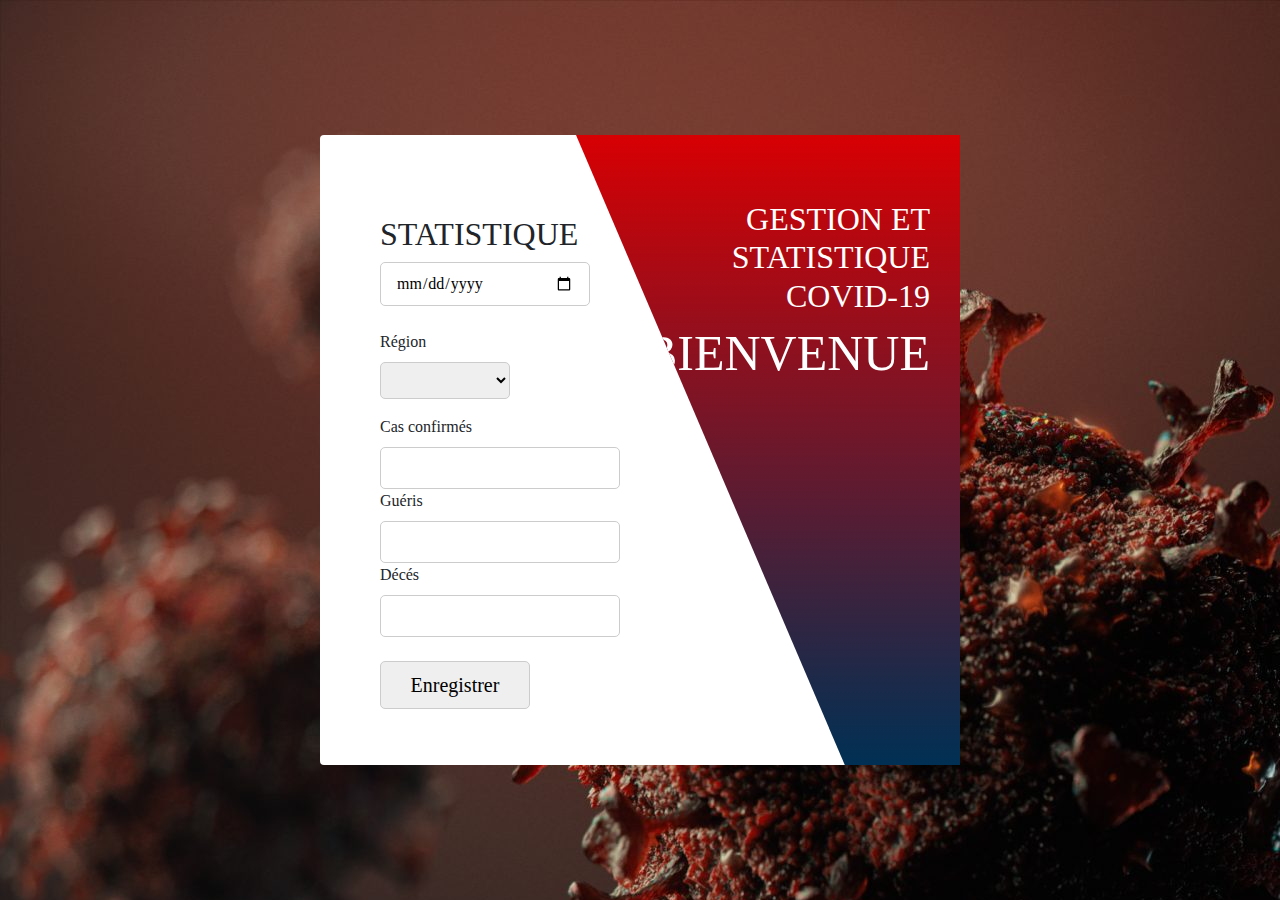
<file: Interface/Admin.html>
<!doctype html>
<html>
<head>
<meta charset="utf-8">
<meta name="viewport" content="width=device-width, initial-scale=1.0">
<link rel="stylesheet" href="bootstrap/css/bootstrap.css"/>
<link rel="stylesheet" href="bootstrap/css/bootstrap.min.css"/>
<link rel="shortcut icon" href="Img/modele-logo-rouge-covid-19_23-2148501246.jpg"/>
<title>Covid-19</title>
<link href="Style/Admin.css" rel="stylesheet" type="text/css">
</head>

<body>
		<div class="container-fluid1">
		<div class="form-container">
			<div class="form-body">
				<div class="header">
					<h2>STATISTIQUE</h2>
				</div>
				<br>
		<div class="form-group">
		<div class="input-group">
				<input type="date">
			</div>
		<br>
		<div class="input-group">
		<p>
       <label for="region">Région</label><br />
       <select name="region" id="region">
		    <option value="none"></option>
           <option value="Analamanga"> Analamanga</option>
           <option value="Atsinanana"> Atsinanana</option>
           <option value="Atsimo Andrefana"> Atsimo Andrefana</option>
           <option value="Atsimo Atsinanana"> Atsimo Atsinanana</option>
           <option value="Amoron’i Mania"> Amoron’i Mania</option>
           <option value="Analanjorofo"> Analanjorofo</option>
           <option value="Alaotra Mangoro"> Alaotra Mangoro</option>
           <option value="Androy"> Androy</option>
		   <option value="Anosy"> Anosy</option>
		   <option value="Betsiboka"> Betsiboka</option>
		   <option value="Bongolava"> Bongolava</option>
		   <option value="Boeny"> Boeny</option>
           <option value="Diana"> Diana</option>
           <option value="Haute Matsiatra"> Haute Matsiatra</option>
           <option value="Ihorombe"> Ihorombe</option>
		   <option value="Itasy"> Itasy</option>
           <option value="Menabe"> Menabe</option>
           <option value="Melaky"> Melaky</option>
           <option value="Sava"> Sava</option>
		   <option value="Sofia"> Sofia</option>
		   <option value="Vakinankaratra"> Vakinankaratra</option>
		   <option value="Vatovavy Fitovinany"> Vatovavy Fitovinany</option>
       </select>
   </p>
			</div>
			
			<div class="form">
				<label for="N.cas">Cas confirmés</label><br>
				<input type="number"><br>
				<label for="N.guéris">Guéris</label><br>
				<input type="number"><br>
				<label for="N.décés">Décés</label><br>
				<input type="number">
			</div>
			<br>
			<div class="input-group">
						<button><p1>Enregistrer</p1></button>
					</div>
				</div>
			</div>
			<div class="form-image">
			<div class="text">
				<h1>GESTION ET STATISTIQUE<br>COVID-19</h1>
				<h2>BIENVENUE</h2>
			</div>
			</div>
	</div>
</div>
</body>
</html>
</file>
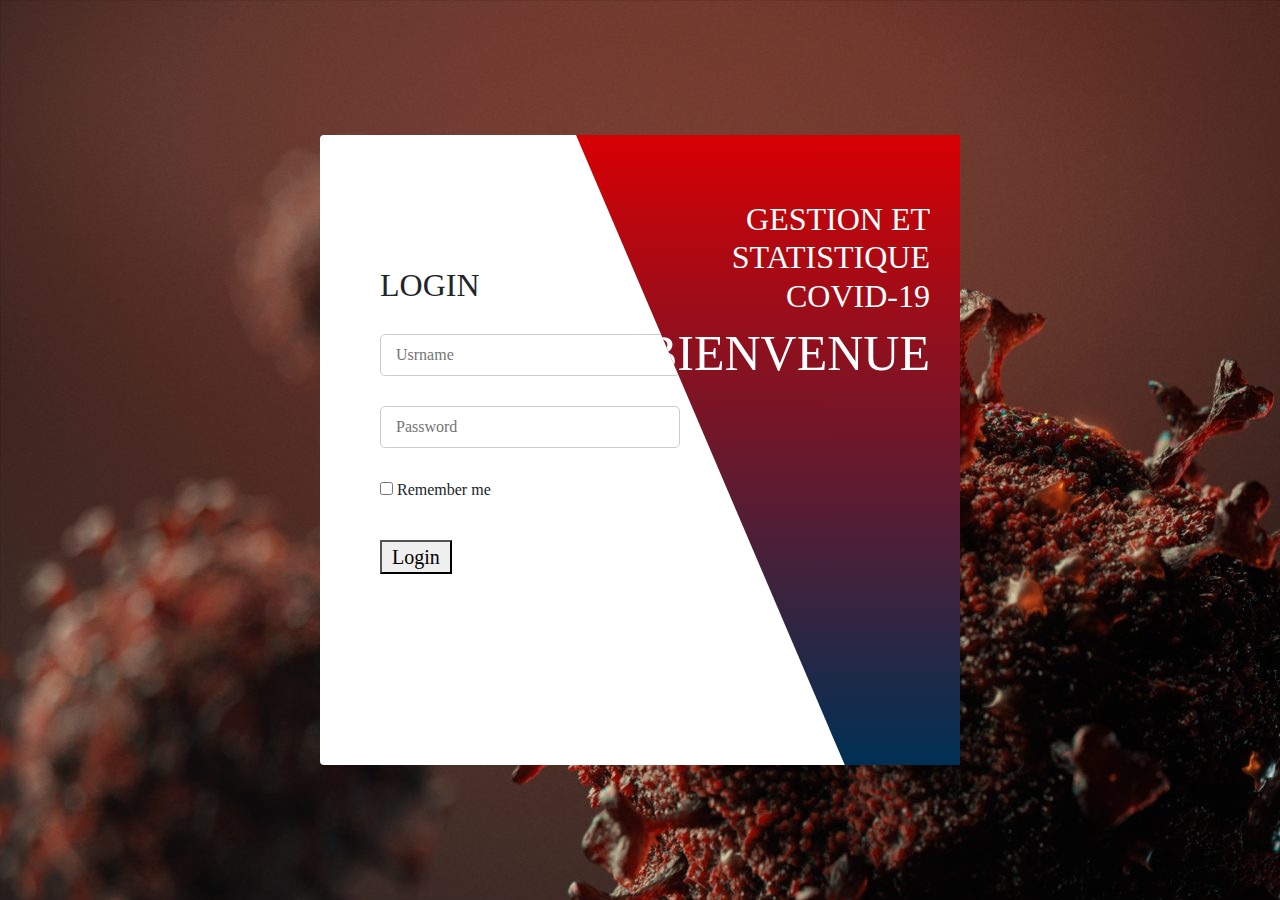
<file: Interface/Login.html>
<!doctype html>
<html>
<head>
<meta name="viewport" content="width=device-width, initial-scale=1.0">
<meta charset="utf-8">
<link rel="shortcut icon" href="Img/modele-logo-rouge-covid-19_23-2148501246.jpg"/>
<link rel="stylesheet" href="bootstrap/css/bootstrap.min.css"/>
<link rel="stylesheet"  href="bootstrap/css/bootstrap.css"/>
<title>Login</title>
<link href="Style/Login.css" rel="stylesheet" type="text/css">
</head>

<body>
	<form method="POST" action="liste.php">
	<section class="container-fluid">
		<div class="form-container">
			<div class="form-body">
				<div class="header">
					<h2>LOGIN</h2>
				</div>
				<div class="form-group">
					<div class="input-group">
						<input type="text" placeholder="Usrname">
					</div>
					<div class="input-group">
						<input type="password" placeholder="Password">
					</div>
					<div class="input-group flex">
						<div class="remember">
						<input type="checkbox" id="checkbox"><label for="checkbox">&nbsp;Remember me</label>
						</div>
					<div class="input-group">
						<button><p1>Login</p1></button>
					</div>
				</div>
				</div>
			</div>
			<div class="form-image">
			<div class="text">
				<h1>GESTION ET STATISTIQUE<br>COVID-19</h1>
				<h2>BIENVENUE</h2>
			</div>
			</div>
	</div>
</section>
</form>
</body>

</html>
</file>
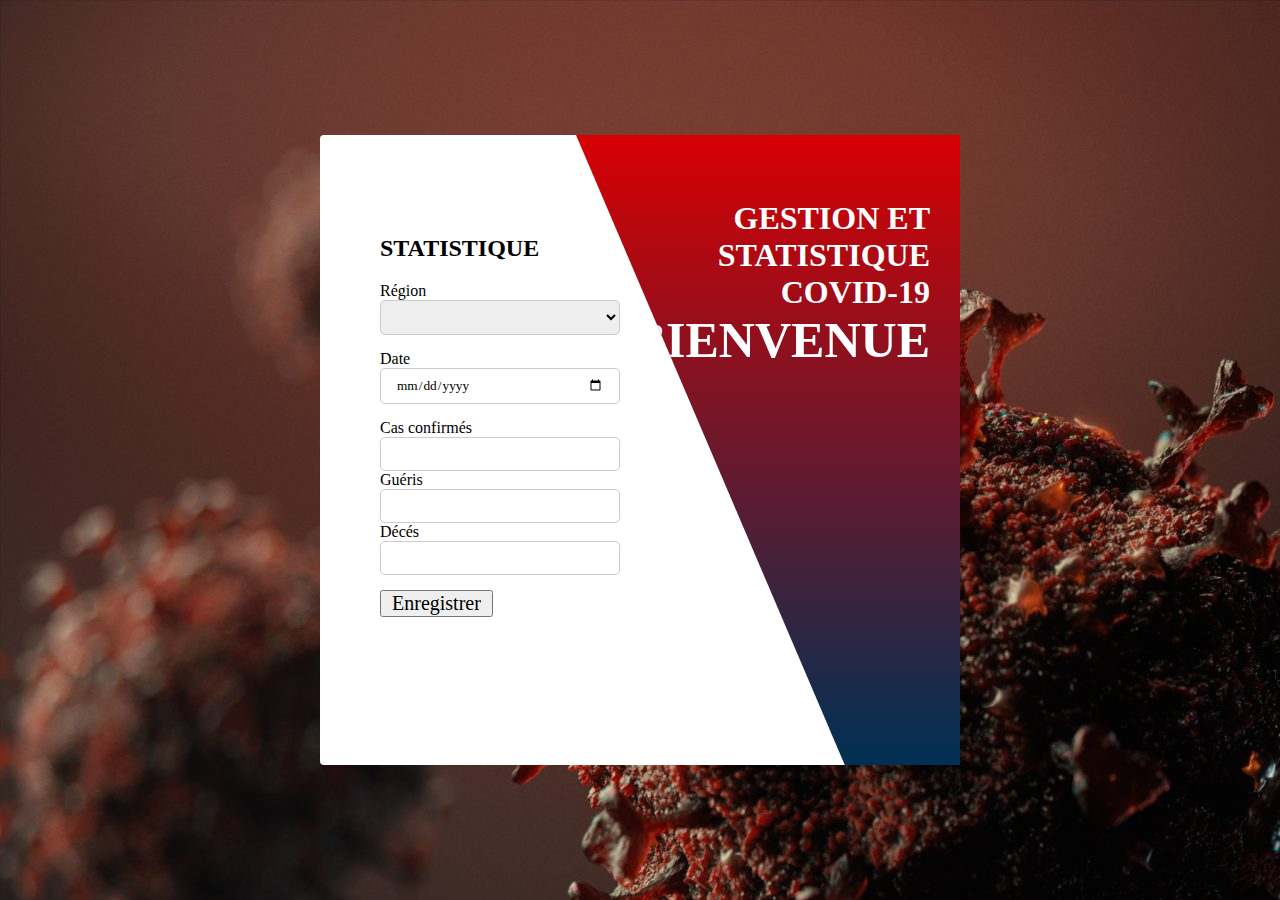
<file: Interface/test/Admin.html>
<!doctype html>
<html>
<head>
<meta charset="utf-8">
<meta name="viewport" content="width=device-width, initial-scale=1.0">
<link rel="shortcut icon" href="Img/modele-logo-rouge-covid-19_23-2148501246.jpg"/>
<title>Covid-19</title>
<link href="Style/Admin.css" rel="stylesheet" type="text/css">
</head>

<body>
		<div class="container-fluid1">
		<div class="form-container">
			<div class="form-body">
				<div class="header">
					<h2>STATISTIQUE</h2>
				</div>
		<div class="form-group">
		<div class="input-group">
		<p>
       <label for="region">Région</label><br />
       <select name="region" id="region">
		    <option value="none"></option>
           <option value="Analamanga"> Analamanga</option>
           <option value="Atsinanana"> Atsinanana</option>
           <option value="Atsimo Andrefana"> Atsimo Andrefana</option>
           <option value="Atsimo Atsinanana"> Atsimo Atsinanana</option>
           <option value="Amoron’i Mania"> Amoron’i Mania</option>
           <option value="Analanjorofo"> Analanjorofo</option>
           <option value="Alaotra Mangoro"> Alaotra Mangoro</option>
           <option value="Androy"> Androy</option>
		   <option value="Anosy"> Anosy</option>
		   <option value="Betsiboka"> Betsiboka</option>
		   <option value="Bongolava"> Bongolava</option>
		   <option value="Boeny"> Boeny</option>
           <option value="Diana"> Diana</option>
           <option value="Haute Matsiatra"> Haute Matsiatra</option>
           <option value="Ihorombe"> Ihorombe</option>
		   <option value="Itasy"> Itasy</option>
           <option value="Menabe"> Menabe</option>
           <option value="Melaky"> Melaky</option>
           <option value="Sava"> Sava</option>
		   <option value="Sofia"> Sofia</option>
		   <option value="Vakinankaratra"> Vakinankaratra</option>
		   <option value="Vatovavy Fitovinany"> Vatovavy Fitovinany</option>
       </select>
   </p>
			</div>
			<div class="input-group">
				<label for="date">Date</label><br>
				<input type="date">
			</div>
			<div class="form">
				<label for="N.cas">Cas confirmés</label><br>
				<input type="number"><br>
				<label for="N.guéris">Guéris</label><br>
				<input type="number"><br>
				<label for="N.décés">Décés</label><br>
				<input type="number">
			</div>
			<div class="input-group">
						<button><p1>Enregistrer</p1></button>
					</div>
				</div>
			</div>
			<div class="form-image">
			<div class="text">
				<h1>GESTION ET STATISTIQUE<br>COVID-19</h1>
				<h2>BIENVENUE</h2>
			</div>
			</div>
	</div>
</div>
</body>
</html>
</file>
<file: Interface/Style/Admin.css>
@charset "utf-8";
/* CSS Document */
*{
	padding: 0;
	margin: 0;
	box-sizing: border-box;
	font-family: century gothic;
}
body
{
	background-image: url("../Img/1.jpg");
	backface-visibility: hidden;
	
}
.container-fluid1
{
	display: flex;
	justify-content: center;
	align-items: center;
	height: 100vh;
}

.container-fluid1 .form-container
{
	position: absolute;
	display: flex;
	width: 50vw;
	height: 70vh;
	background: #fff;
	border-radius:  4px;
	
	
}

.container-fluid1 .form-image
{
	position: absolute;
	color: #fff;
	height: 100%;
	width: 60%;
	right: 0;
	background:linear-gradient(to bottom, #D70003 ,#003054);
	clip-path: polygon(0 0,100% 0,100% 100%,70% 100%);
}
.container-fluid1 .form-image .text h2{font-size: 50px;}
.container-fluid1 .form-image .text h1{margin-top: 35px;}
 .container-fluid1 .form-image .text
{
	position: absolute;
	right: 0;
	padding: 10px;
	text-align: right;
	margin:20px; 
}
.form-group
{
	
	margin: -95px 60px;
}
.form-group .input-group,
.form-group .input-group select
{
	width: 300px;
}
.form-body .header
{
	margin: 80px 60px;
}

.form-group .input-group input,
.form-group .input-group select
{
	width: 70%;
	padding: 8px 15px;
	outline: none;
	border-radius: 5px;
	border: 1px solid #CCC;
}
button
{
	font-size: 20px;
	width: 50%;
	padding: 8px 15px;
	border-radius: 5px;
	border: 1px solid #CCC;
}
p1
{
	margin: 10px 10px;
}
.form input,
.personne input
{
	width: 80%;
	padding: 8px 15px;
	outline: none;
	border-radius: 5px;
	border: 1px solid #CCC;
}
h1
{
	font-size: 32px;
}
</file>
<file: Interface/Style/Login.css>
@charset "utf-8";
/* CSS Document */
*{
	padding: 0;
	margin: 0;
	box-sizing: border-box;
	font-family: century gothic;
}
body
{
	background-image: url("../Img/1.jpg");
	backface-visibility: hidden;
	
}
.container-fluid
{
	display: flex;
	justify-content: center;
	align-items: center;
	height: 100vh;
}

.container-fluid .form-container
{
	position: absolute;
	display: flex;
	align-items: center;
	width: 50vw;
	height: 70vh;
	background: #fff;
	border-radius: 4px;
	
	
}
.container-fluid .form-image
{
	position: absolute;
	color: #fff;
	height: 100%;
	width: 60%;
	right: 0;
	background:linear-gradient(to bottom, #D70003 ,#003054);
	clip-path: polygon(0 0,100% 0,100% 100%,70% 100%);
}
.container-fluid .form-image .text h2{font-size: 50px;}
.container-fluid .form-image .text h1{margin-top: 35px;}
 .container-fluid .form-image .text
{
	position: absolute;
	right: 0;
	padding: 10px;
	text-align: right;
	margin:20px; 

}
.form-group
{
margin: 30px 60px;
}
.form-group .input-group
{
	width: 300px;
	margin: 30px 0px;
}
.form-body .header
{
	margin: 0px 60px;
}
.form-group .input-group input[type='password'],
.form-group .input-group input[type='text']
{
	width: 100%;
	padding: 8px 15px;
	outline: none;
	border-radius: 5px;
	border: 1px solid #CCC;
}
button
{
	font-size: 20px;
}
p1
{
	margin: 10px 10px;
}
h1
{
	font-size: 32px;
}
</file>
<file: Interface/test/Style/Admin.css>
@charset "utf-8";
/* CSS Document */
*{
	padding: 0;
	margin: 0;
	box-sizing: border-box;
	font-family: century gothic;
}
body
{
	background-image: url("../Img/1.jpg");
	backface-visibility: hidden;
	
}
.container-fluid1
{
	display: flex;
	justify-content: center;
	align-items: center;
	height: 100vh;
}

.container-fluid1 .form-container
{
	position: absolute;
	display: flex;
	width: 50vw;
	height: 70vh;
	background: #fff;
	border-radius:  4px;
	
	
}

.container-fluid1 .form-image
{
	position: absolute;
	color: #fff;
	height: 100%;
	width: 60%;
	right: 0;
	background:linear-gradient(to bottom, #D70003 ,#003054);
	clip-path: polygon(0 0,100% 0,100% 100%,70% 100%);
}
.container-fluid1 .form-image .text h2{font-size: 50px;}
.container-fluid1 .form-image .text h1{margin-top: 35px;}
 .container-fluid1 .form-image .text
{
	position: absolute;
	right: 0;
	padding: 10px;
	text-align: right;
	margin:20px; 
}
.form-group
{
	
	margin: -80px 60px;
}
.form-group .input-group
{
	width: 300px;
	margin: 15px 0px;
}
.form-body .header
{
	margin: 100px 60px;
}

.form-group .input-group input,
.form-group .input-group select
{
	width: 80%;
	padding: 8px 15px;
	outline: none;
	border-radius: 5px;
	border: 1px solid #CCC;
}
button
{
	font-size: 20px;
}
p1
{
	margin: 10px 10px;
}
.form input,
.personne input
{
	width: 80%;
	padding: 8px 15px;
	outline: none;
	border-radius: 5px;
	border: 1px solid #CCC;
}
</file>
